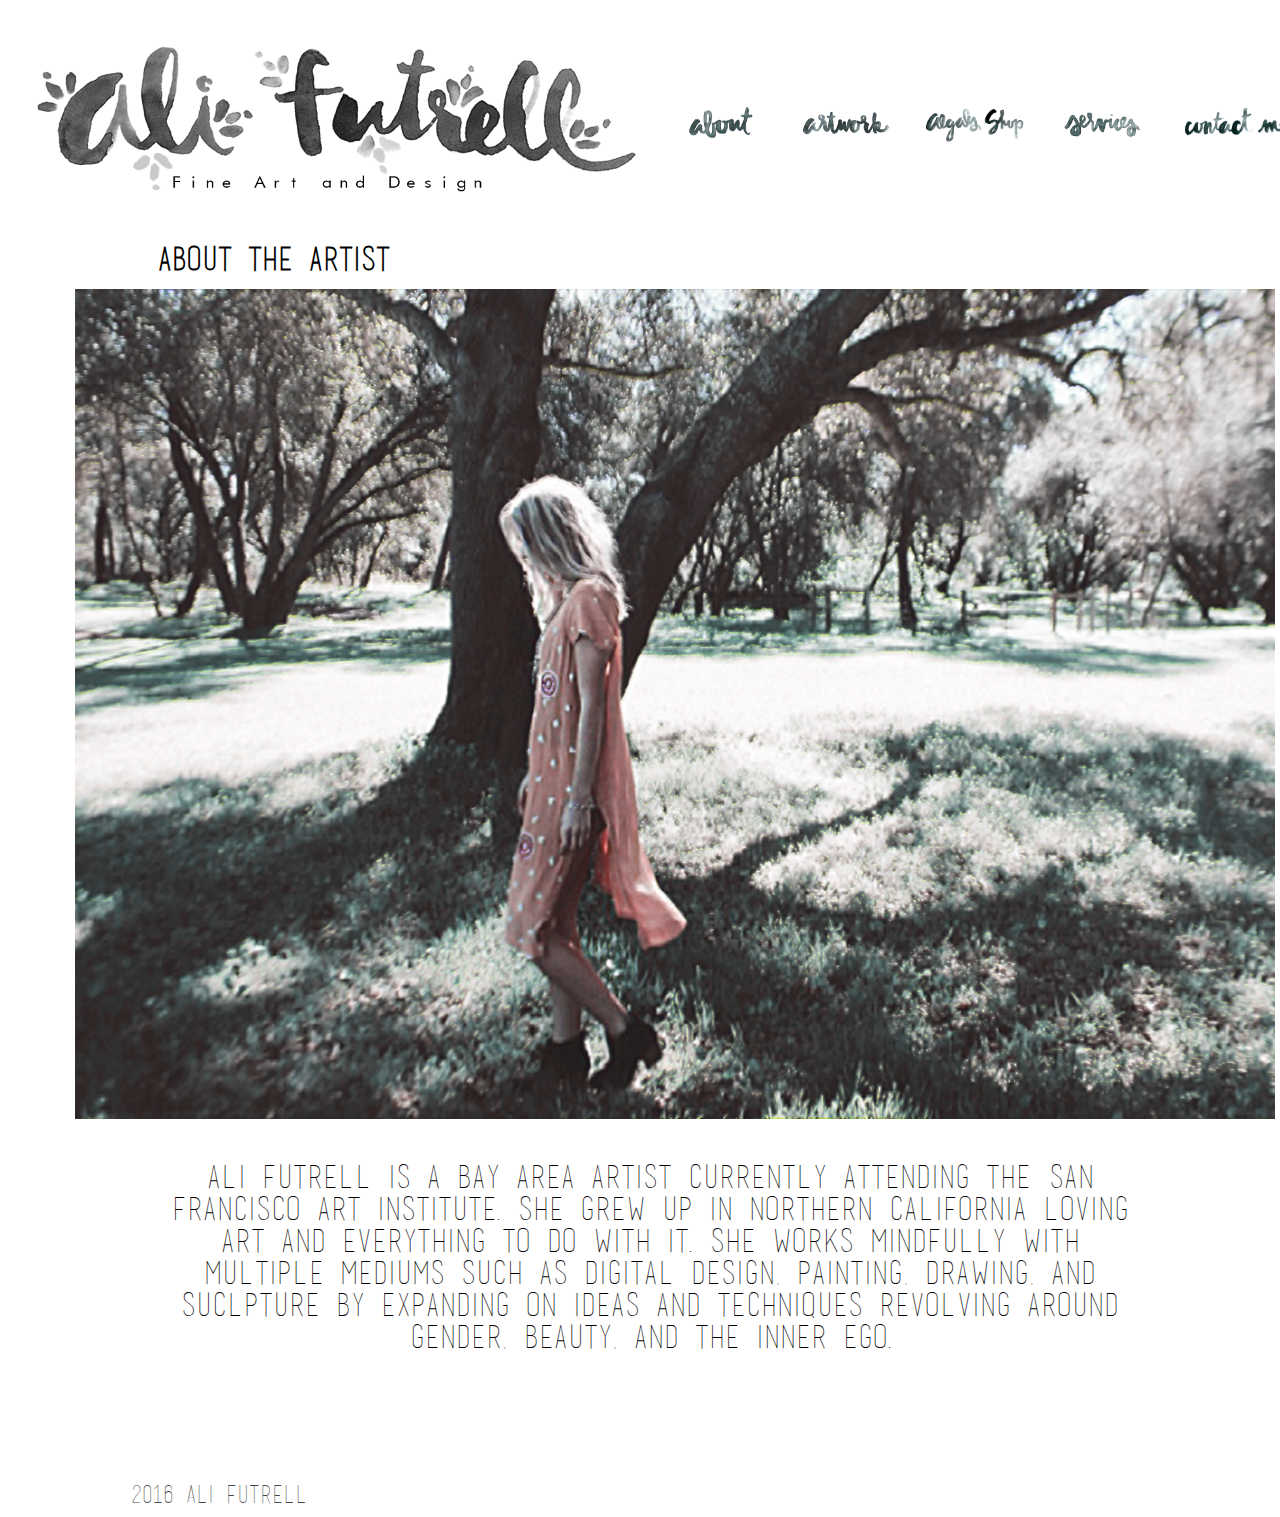
<file: index.html>
<!doctype html>
<html lang="en-us">
<head>
<style>
@font-face {
    font-family: "basic title font";
    src: url(Fonts/basictitlefont.ttf);
}

div {
    font-family: "basic title font";
}

</style>
<meta charset="UTF-8">

  <!--<meta name="viewport" content="width=device-width, initial-scale=1">
  <link rel="stylesheet" href="http://maxcdn.bootstrapcdn.com/bootstrap/3.3.6/css/bootstrap.min.css">
  <script src="https://ajax.googleapis.com/ajax/libs/jquery/1.12.0/jquery.min.js"></script>
  <script src="http://maxcdn.bootstrapcdn.com/bootstrap/3.3.6/js/bootstrap.min.js"></script>-->
  
 <link href="https://fonts.googleapis.com/css?family=Megrim|Shadows+Into+Light" rel="stylesheet" type="text/css">
<link type="text/css" rel="stylesheet" href="mystyle.css" media="screen">
<link href="http://fonts.googleapis.com/css?family=Reenie+Beanie|Zeyada|Amatic+SC" rel="stylesheet" type="text/css">
<link href="http://fonts.googleapis.com/css?family=Amatic+SC:400,700" rel="stylesheet" type="text/css"> 
<title>Ali Futrell | About</title>
</head>

<body>
<div class="page-wrapper-about">

	<header class="headbanner">
		<img id="banner" src="Images/NewBanner2.jpg" alt="banner" width="650px" height="190px"/>
	</header>

<section>
	<h1 id="aboutheading"> About the Artist </h1>

    <nav class="nav bar">
    	<ul>
        	<li><a href="index.html"><img src="Images/about.png" width="90px" height="50px" /></a></li>
            <li><a href ="Pages/art.html"><img src="Images/artwork.png" width="90px" height="50px" /></a></li>
            <li><a href ="Pages/algalsshop.html"><img src="Images/algalssgop.png" width="100px" height="50px" /></a></li>
			<li><a href ="Pages/services.html"><img src="Images/Untitled-2.png" width="90px" height="50px" /></a></li>
			<li><a href ="Pages/contactme.html"><img src="Images/contactme.png" width="115px" height="50px" /></a></li>
     	</ul>
    </nav>
    
    
    
<!--<nav class="navbar navbar-inverse" style="border: none">
  <div class="container-fluid">
    <div class="navbar-header">
     
    </div>
    <ul class="nav navbar-nav">
      <li><a href="AliFutrell2016.html" class="aboutnav">About</a></li>
      <li class="dropdown"><a class="dropdown-toggle" data-toggle="dropdown" href="Pages/art.html" style="background-color: #ffffff; font-color: #000000; border:none">Artwork<span class="caret"></span></a>
        <ul class="dropdown-menu">
          <li><a href="Pages/painting.html">Painting</a></li>
          <li><a href="Pages/digitalcollage.html">Digital Collage</a></li>
          <li><a href="Pages/watercolor.html">Watercolor</a></li>
        </ul>
      </li>
      <li><a href="Pages/algalsshop.html">Algals Shop</a></li>
      <li class="dropdown"><a class="dropdown-toggle" data-toggle="dropdown" style="background-color: #ffffff; border: none" href="#">Services<span class="caret"></span></a>
             <ul class="dropdown-menu">
<li><a href="#">Comissions</a></li>
<li><a href="#">Events</a></li>
</ul>
</li>
     <li><a href="Pages/contactme.html" class="contactnav">Contact Me</a></li>      
    </ul>
  </div>
</nav>-->
  
    
    
    
    
    
   
    
    
    
<div id="about">
		<p>  Ali Futrell is a bay area artist currently attending the San Francisco Art Institute. She grew up in Northern California loving art and everything to do with it. She works mindfully with multiple mediums such as digital design, painting, drawing, and suclpture by expanding on ideas and techniques revolving around gender, beauty, and the inner ego.  </p> 
</div>
	
<div>
	<figure id="me">
    	<img src="Images/walking.jpg" width="1200em" height="830em" alt="me"/>
    </figure>
</div>

<p id="footer">2016 ALI FUTRELL	</p>
</section>
</div>
</body>
</html>
</file>
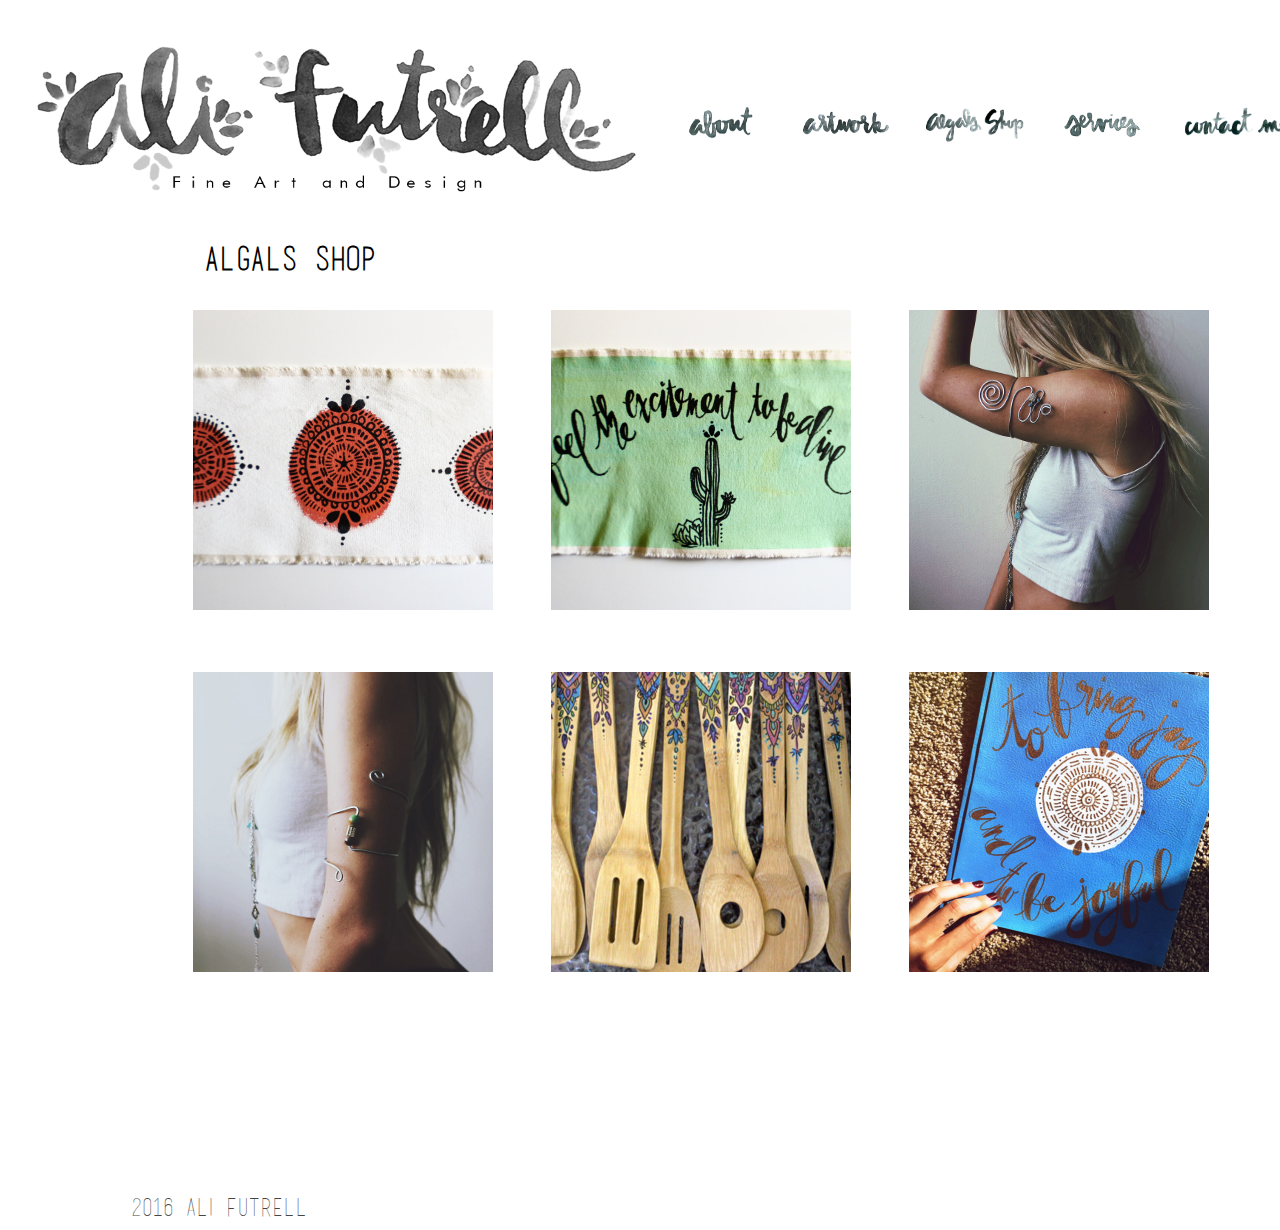
<file: algalsshop.html>
<!doctype html>
<html>
<head>
<meta charset="UTF-8">
<style>
@font-face {
    font-family: "basic title font";
    src: url(../Fonts/basictitlefont.ttf);
}

div {
    font-family: "basic title font";
}
</style>
<link href='https://fonts.googleapis.com/css?family=Megrim|Shadows+Into+Light' rel='stylesheet' type='text/css'>
<link type="text/css" rel="stylesheet" href="../mystyle.css" media="screen">
<link href="http://fonts.googleapis.com/css?family=Reenie+Beanie|Zeyada|Amatic+SC" rel="stylesheet" type="text/css">
<link href="http://fonts.googleapis.com/css?family=Amatic+SC:400,700" rel="stylesheet" type="text/css"> 
<title>Ali Futrell | Algals Shop</title>
</head>


<body>
<div class="page-wrapper-algals">

	<header class="headbanner">
		<img id="banner" src="../Images/NewBanner2.jpg" alt="banner" width="650px" height="190px"/>
</header>
 <section>
  <h1 class="algalsheading">Algals Shop</h1>
    <nav>
		<ul>

			<!--<li><a href="../AliFutrell2016.html">About</a></li>

			<li><a href ="art.html">Art</a></li>

			<li><a href ="algalsshop.html">Algals Shop</a></li>

			<li><a href="links.html">Services</a></li>

			<li><a href ="contactme.html">Contact Me</a></li>-->
            
            <li><a href="../index.html"><img src="../Images/about.png" width=" 90px" height="50px"/></a></li>
            <li><a href ="art.html"><img src="../Images/artwork.png" width="90px" height="50px"/></a></li>
            <li><a href ="algalsshop.html"><img src="../Images/algalssgop.png" width="100px" height="50px" /></a></li>
			<li><a href ="services.html"><img src="../Images/Untitled-2.png" width="90px" height="50px" /></a></li>
			<li><a href ="contactme.html"><img src="../Images/contactme.png" width="115px" height="50px" /></a></li>

			

		</ul>

	</nav>
    
        <table id="images" width="4%">
  <tr>
    <td><a href="https://www.etsy.com/listing/285820301/mandala-banner?ref=listing-shop-header-1"><img src="../Images/square_circles.jpg" width="300px" height="300px"/></a></td>
    <td><a href="https://www.etsy.com/listing/285819429/feel-the-excitement-to-be-alive-banner?ref=listing-shop-header-2"><img src="../Images/square_cactus.jpg" width="300px" height="300px"/></a></td>
    <td><a href="https://www.etsy.com/listing/264364402/beaded-spiral-arm-band?ref=shop_home_listings"><img src="../Images/IMG_3137.jpeg" width="300px" height="300px"/></a></td> 
  </tr>
  <tr>
    <td><a href="https://www.etsy.com/listing/264260857/beaded-arm-band?ref=listing-shop-header-3"><img src="../Images/IMG_6965.JPG" width="300px" height="300px"/> </a></td>
    <td><a href="https://www.etsy.com/listing/243831290/henna-designed-cooking-utensil?ref=shop_home_listings"><img src='../Images/square_spoons.jpg' width="300px" height="300px"/></a></td> 
    <td><a href="https://www.etsy.com/listing/263783389/inspo-mandala-folder?ref=shop_home_listings"><img src="../Images/square_folder.jpg" width="300px" height="300px"/></a></td>
  </tr>
</table>
    	<!--<p class="algallink"><a href="https://www.etsy.com/shop/Algals?ref=hdr_shop_menu">| Click here to shop |</a></p>-->
        <p id="footer">2016 ALI FUTRELL	</p>
    </section>
    </div>
</body>
</html>
</file>
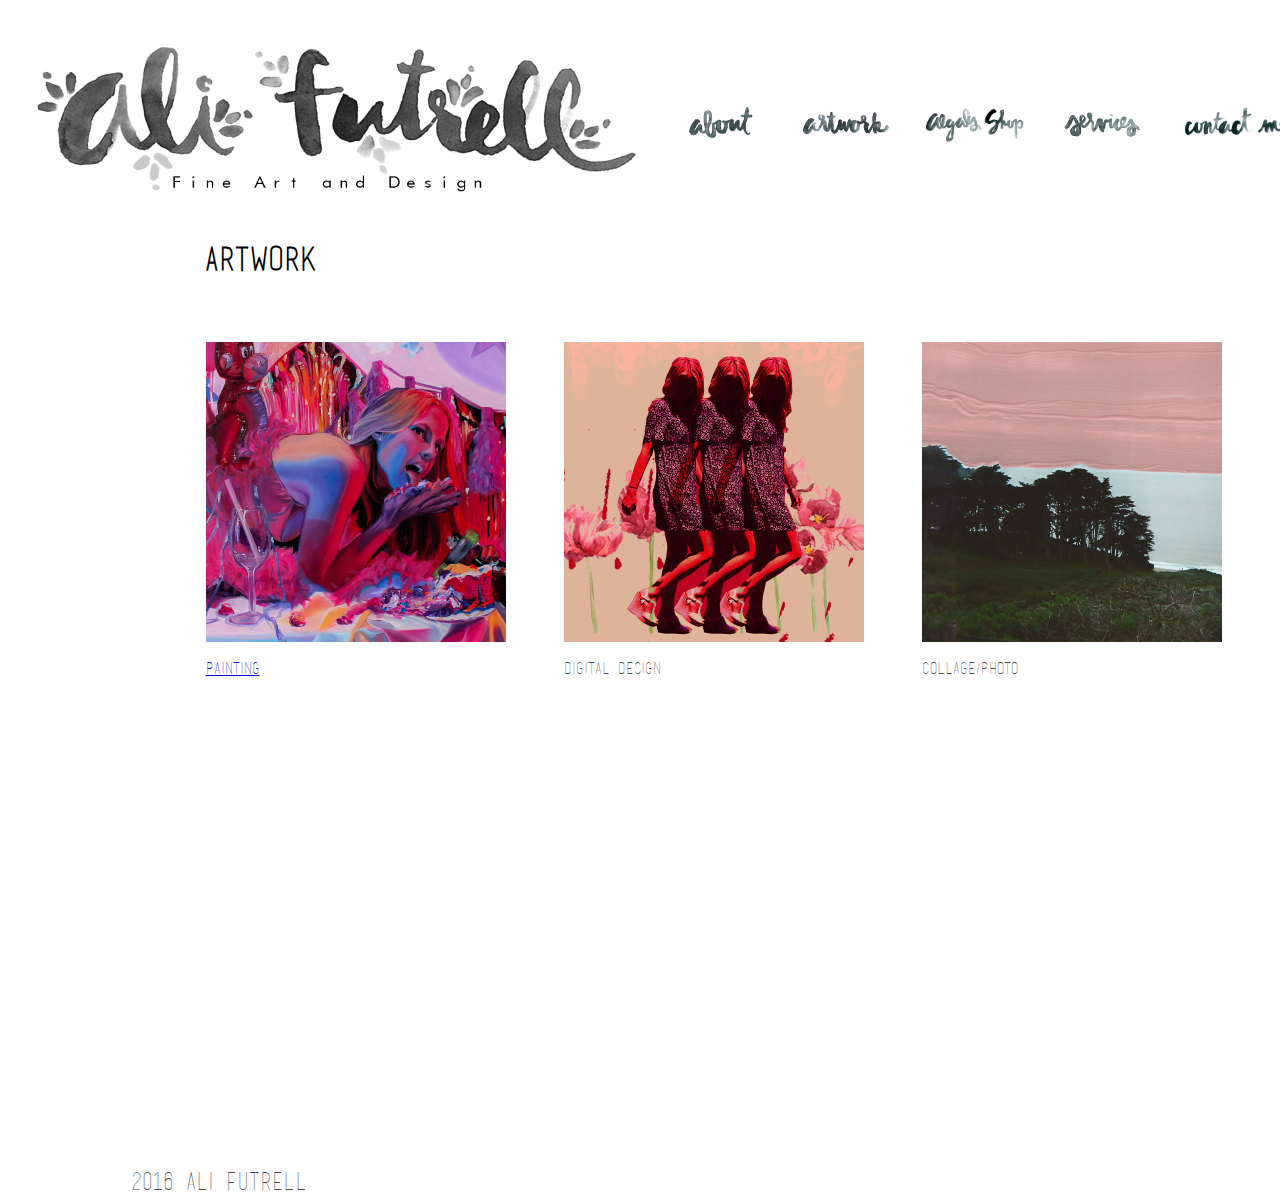
<file: art.html>
<!DOCTYPE HTML>
<html>
<head>
<style>
@font-face {
    font-family: "basic title font";
    src: url(../Fonts/basictitlefont.ttf);
}

div {
    font-family: "basic title font";
}
</style>
<meta charset="UTF-8">
<script type="text/javascript" src="Processing.js"></script>
<link a href="../mystyle.css" rel="stylesheet" type="text/css">
<link href="https://fonts.googleapis.com/css?family=Megrim|Shadows+Into+Light" rel="stylesheet" type="text/css">
<link type="text/css" rel="stylesheet" href="../mystyle.css" media="screen">
<link href="http://fonts.googleapis.com/css?family=Reenie+Beanie|Zeyada|Amatic+SC" rel="stylesheet" type="text/css">
<link href="http://fonts.googleapis.com/css?family=Amatic+SC:400,700" rel="stylesheet" type="text/css"> 
 <title> Ali Futrell | Art</title>
</head>

<body>
	<div class="page-wrapper-art">

		<header class="headbanner">
			<img id="banner" src="../Images/NewBanner2.jpg" alt="banner" width="650px" height="190px"/>
		</header>
 
 <section>
 		<h1 class="artheading">Artwork</h1>
		<nav>
			<ul>
			<li><a href="../index.html"><img src="../Images/about.png" width="90px" height="50px"/></a></li>			
			<li><a href ="art.html"><img src="../Images/artwork.png" width=" 90px" height="50px"/></a></li>
			<li><a href ="algalsshop.html"><img src="../Images/algalssgop.png" width=" 100px" height="50px"/></a></li>
			<li><a href ="services.html"><img src="../Images/Untitled-2.png" width="90px" height="50px"/></a></li>
			<li><a href ="contactme.html"><img src="../Images/contactme.png" width="115px" height="50px"/></a></li>
			</ul>
		</nav>

	
	<article>
		
		<div id="art">
			<p></p>
		</div>
		
	<table id="artimages" style="width:100%">
  		<tr>
    		<td><a href="painting_album.html">
            <img src="../Images/square_cake.jpg" width="300px" height="300px"/><p class="label"> Painting </p></a></td>
            
    		<td>
            <img src="../Images/square_digitaldesign.jpg" width="300px" height="300px"/><p class="label">Digital Design</p></td>
            
    		<td>
            <img src="../Images/square_pinkocean.jpg" width="300px" height="300px"/><p class="label">Collage/Photo</p></td> 
  		</tr>
    </table>
      
      
     
      <!--
  		<tr>
    		<td>
            <img src="../Images/IMG_1872.JPG" width="310px" height="380px"/> <p class="label">Promotions</p></td>
    		
            <td>
            <img src="../Images/gratefulcover.jpg" width="350px" height="380px"/><p class="label"> Typography</></td> 
   		 	
            <td>
            <img src="../Images/nails.jpeg" width="330px" height="380px"/></a><p class="label">Mixed Media</p></td>
  		</tr>-->
	

    
    
    <!--<h2 id="paintings"></h2>
		<div id="artimages">
			<div id="art1">
			<img src="../Images/red.JPG" alt="red" width="650px" height="400px"/>
				<p id="title">"Red" Photo with film <em>2015</em></p>
		</div>
		
		<div id="art2">
       	 <img src="../Images/pinkocean.JPG" alt="pinkocean" width="600px" height="400px"/>
			<p id="title">"Pink Ocean" Photo with film <em>2015</em></p>
		</div>
        
        <div id="art2">
       	 <img src="../Images/traingles.JPG" alt="triangles" width="600px" height="400px"/>
			<p id="title">"Lines" Photo with film and Pen <em>2015</em></p>
		</div>-->
       
       
       </article>
       
        <p id="footer">2016 ALI FUTRELL	</p>
		
</section>
	
</div>
</body>
</html>
</file>
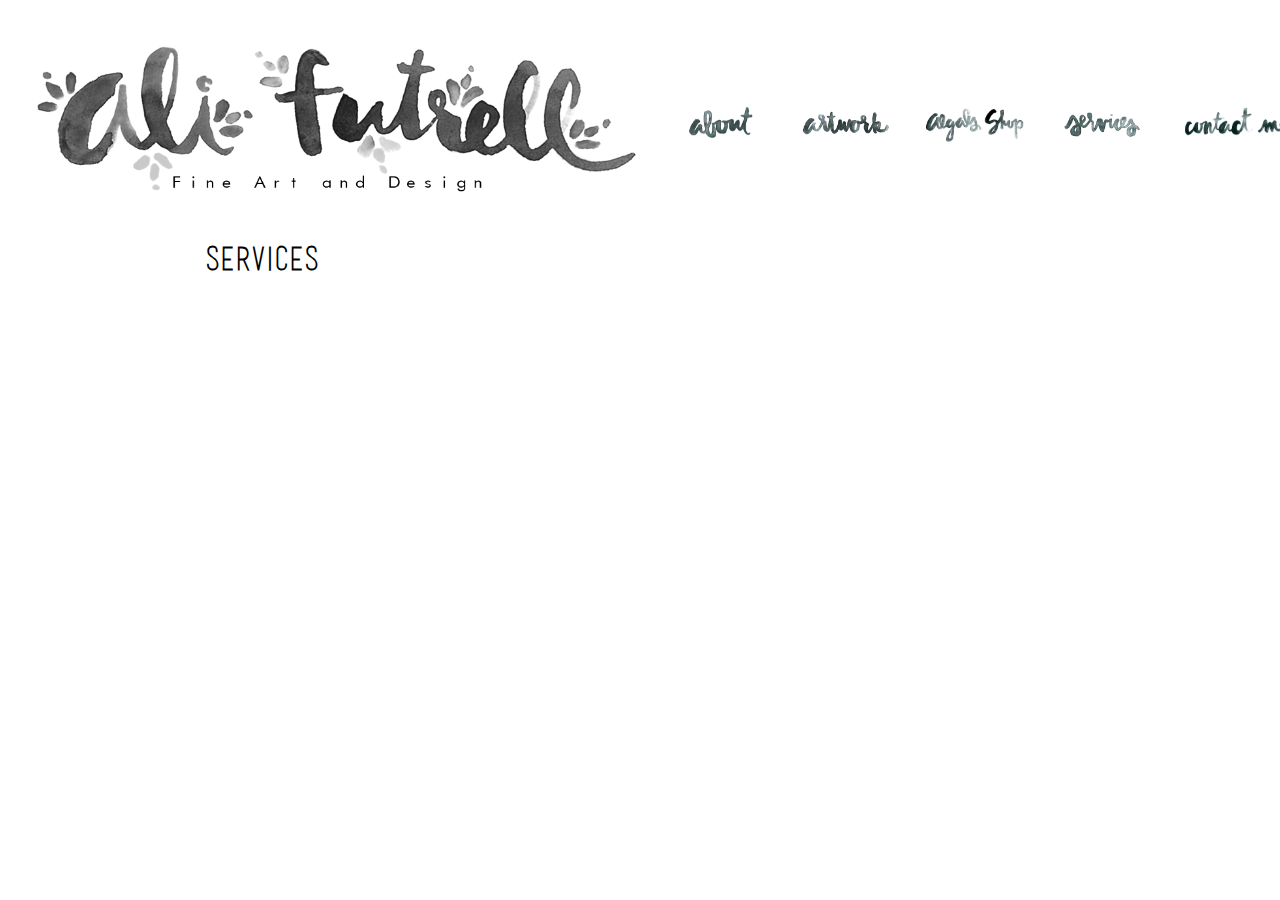
<file: services.html>
<!doctype html>
<html>
<head>
<style>
@font-face {
    font-family: "basic title font";
    src: url(../Fonts/basictitlefont.ttf);
}

div {
    font-family: "basic title font";
}
</style>
<meta charset="UTF-8">
<link href="https://fonts.googleapis.com/css?family=Megrim|Shadows+Into+Light" rel="stylesheet" type="text/css">
<link type="text/css" rel="stylesheet" href="mystyle.css" media= "screen">
<link href="http://fonts.googleapis.com/css?family=Reenie+Beanie|Zeyada|Amatic+SC" rel="stylesheet" type="text/css">
<link href="http://fonts.googleapis.com/css?family=Amatic+SC:400,700" rel="stylesheet" type="text/css">
<link href="../mystyle.css" rel="stylesheet" type="text/css">
<title>Ali Futrell | Services</title>

</head>

<body>
<div class="page-wrapper-services">

	<header class="headbanner">
		<img id="banner" src="../Images/NewBanner2.jpg" alt="banner" width="650px" height="190px"/>
	</header>

<section>
	<h1 id="servicesheading"> Services </h1>

    <nav>
    	<ul>
        	<li><a href="../index.html"><img src="../Images/about.png" width="90px" height="50px" /></a></li>
            <li><a href="art.html"><img src="../Images/artwork.png" width="90px" height="50px" /></a></li>
            <li><a href="algalsshop.html"><img src="../Images/algalssgop.png" width="100px" height="50px" /></a></li>
			<li><a href="services.html"><img src="../Images/Untitled-2.png" width="90px" height="50px" /></a></li>
			<li><a href="contactme.html"><img src="../Images/contactme.png" width="115px" height="50px" /></a></li>
     	</ul>
    </nav>
    
    </section>
    <!--
    <p> 
    	<ul class="servicesoffered" style="list-style-type:none">
        	<li>Mural Painting</li>
            <li>Logo/Business Card Design</li>
            <li>Henna Party</li>
            <li>Painting Comission</li>
         </ul>
    </p>
    
    
    <p id="footer">2016 ALI FUTRELL	</p>
    </div>
    -->
</body>
</html>
</file>
<file: mystyle.css>
@charset "UTF-8";
/* CSS Document
<link href='http://fonts.googleapis.com/css?family=Reenie+Beanie|Zeyada|Amatic+SC' rel='stylesheet' type='text/css'>

 */
 body {
	 background-color:#fffff;
	 width: 100%;
	 height: 700%;
	 postition: absolute;
	 
	
	
 }
.page-wrapper-about {
	width:50%;
	height: 200%;
	margin-left: 20%;
	padding:0 13px;
	position:relative;
	border-left:1px solid #ffffff;
	border-right:1px solid #ffffff;
	color:#454545;
	text-align:left;
}

#footer {
	font-size: 1.5em;
	margin-top:30%;
	margin-bottom: 0%;
	margin-left: -23%;
	
}

#banner {
	  margin-left: -78%;
	 margin-right: 40%; 
}
	

.headbanner {
	 margin-top: 1%;
	 margin-bottom: 10%;
	 margin-left: 9%;
	 margin-right: 20%; 
	 padding: 10px;
	 
 } 

										/*NAV*/
	nav ul { 
	display:inline-block;
	 list-style-type: none;
	 margin-left: 62%;
	 margin-right: -680%;
	 margin-bottom: 49%;
	 margin-top: -29%;
	 padding: 0px;
}

nav ul li { 
	 float: left;
	 margin-right: 2em;
}

nav ul li a { 
	 text-decoration: none; /* no underline */
	 color: #9BAAAD; /* dark pink */
	 border: 1px double white ; /* light green*/
	 border-top-left-radius: .25em .25em; /* rounded corner! */
	 border-top-right-radius: .25em .25em; /* another rounded corner! */ 
}	

nav ul li a:hover, nav ul li a:focus { 
	 color: #3D4344; 
	 font-weight: bold;
	 opacity: 0.4;
    filter: alpha(opacity=40); /* For IE8 and earlier */
	 }
	 							                                /*ABOUT*/

#aboutheading {
	font-size: 2em;
	 font-family: "basic title font";
	 color: black; 
	 margin-top: -6%;
	 margin-bottom: 11%;
	 margin-left: -18%;
	 margin-right: 20%;
	 position: absolute;
	 }
	 
#me {
	 
	 margin-top: -29%;
	 margin-bottom: 2%;
	 margin-left: -32%;
	 margin-right: 40%;
	 list-style-position: inside;
	 width: 8%;
     float: left;
	 height: 10em;
	 text-align: center;
	 padding: 10px;
	 position: absolute;
	 
}

#about {
	 float:left;
	 margin-top:100%;
	 margin-bottom: 2%;
	 margin-left: -20%;
	 margin-right: 15%;
	 font-size: 2em;
	 font-family: "basic title font";
	 color: black; 
	 width: 150%;
	 height: 10em;
	 text-align: center;
     padding: 20px;
	 }
	 
	 						                              /* ART */
.page-wrapper-art {
	width:50%;
	height: 100%;
	margin-left: 20%;
	padding:0 13px;
	position:relative;
	border-left:1px solid #ffffff;
	border-right:1px solid #ffffff;
	color:#454545;
	text-align:left;
}
							
.artheading {
	 font-size: 2em;
	 font-family: "basic title font";
	 color: black; 
	 margin-top: -6%;
	 margin-bottom: 11%;
	 margin-left: -11%;
	 margin-right: 20%;
	 position: absolute;
	 float: left;
	 }
	 
#art {
	 float:left;
	 margin-top: -25%;
	 margin-bottom: -20%;
	 margin-left: -15%;
	 margin-right: 15%;
	 font-size: 1.4em;
	 font-family: 'Shadows Into Light', cursive;
	 color: black; 
	 width: 154%;
	 height: 10em;
	 text-align: center;
     padding: 20px;
	 
	}
     
	#artimages {
		align-content:center;
		margin-top: -25%;
		margin-bottom: 70%;
		margin-left: -16%;
		
		contrast: 100%;
}
	
#artimages:hover {
   -webkit-filter: none;
   -moz-filter: none;
   -ms-filter: none;
   filter: none;
}
		

#paintings {
	font-size: 3em;
     font-weight: bold;
	 font-family: "basic font title";
	 color: black; 
	 margin-top: -12%;
	 margin-bottom: 5%;
	 margin-left: -8%;
	 margin-right: 80%;
	
	 


}

.label {
	text-decoration:none;
	
}

#art1 {
	float:left;
	margin: auto;
	margin-top: 16%;
	margin-bottom: 2%;
	margin-left: 42%;
	margin-right: 5%;
	font-family: 'Shadows Into Light';
	font-size:1.5em;
	font-weight: bold;
}

#art2 {
	float:left;
	margin: auto;
	margin-top: 5%;
	margin-bottom: 2%;
	margin-left: 42%;
	margin-right: 5%;
	font-family: 'Shadows Into Light';
	font-size:1.5em;
	font-weight: bold;
}


	

                                            /*PAINTINGS PAGE*/
											

					/*ALGALS   SHOP*/
	.page-wrapper-algals {
	width:50%;
	height: 50%;
	margin-left: 20%;
	padding:0 13px;
	position:relative;
	border-left:1px solid #ffffff;
	border-right:1px solid #ffffff;
	color:#454545;
	text-align:left;
}
									
											
	.algalsheading {   
	font-size: 2em;
	 font-family: "basic title font";
	 color: black; 
	 margin-top: -6%;
	 margin-bottom: 11%;
	 margin-left: -11%;
	 margin-right: 20%;
	 position: absolute;
	 }
	 
	 .algallink {
		 float: left;
		 margin-top: 10%;
		 margin-bottom:0%;
		 margin-left: 26%;
		 margin-right:6%;
		 font-family: 'Shadows Into Light', cursive;
		 font-size: 2em;
		 font-color: #000000;
		 
	 }
#images:hover {
	 color: #C3E6F8; 
	 font-weight: lighter;
	 }								
	
	#images{
		align-content:center;
		margin-top: -30%;
		height: 400px;
		margin-left: -18%;
	}
	
	td {
		padding:28px;
		margin-top: 30%;
		margin-bottom: 10%;
		
	}
	td a:hover {
		color: #3D4344; 
	 font-weight: bold;
	 opacity: 0.4;
    filter: alpha(opacity=40); /* For IE8 and earlier */
	}
	
													         /*SERVICES*/
	.page-wrapper-services {
	width:50%;
	height: 80%;
	margin-left: 20%;
	padding:0 13px;
	position:relative;
	border-left:1px solid #ffffff;
	border-right:1px solid #ffffff;
	color:#454545;
	text-align:left;
}
																									
	#servicesheading { font-size: 2em;
	 font-family: "basic title font";
	 color: black; 
	 margin-top: -6%;
	 margin-bottom: 11%;
	 margin-left: -11%;
	 margin-right: 20%;
	 position: absolute;
	 }
	

	
	.servicesoffered {
		margin-left: -20%;
		text-decoration: none;
		margin-right: 20%;
		margin-bottom: -10%;
		margin-top:-25%;
		font-size: 2em;
	}
		
														
													        /*CONTACT ME*/
													 
.page-wrapper-contact {
	width:50%;
	height: 100%;
	margin-left: 20%;
	padding:0 13px;
	position:relative;
	border-left:1px solid #ffffff;
	border-right:1px solid #ffffff;
	color:#454545;
	text-align:left;
}
	 
#contactheading {
	font-size: 2em;
	 font-family: "basic title font";
	 color: black; 
	 margin-top: -6%;
	 margin-bottom: 11%;
	 margin-left: -11%;
	 margin-right: 20%;
	 position: absolute;

	 }

	 
#contact {
	 margin-top: 8%;
	 margin-bottom: 2%;
	 margin-left: -12%;
	 margin-right:100%;
	 font-size: 2em;
     font-family: 'basic title font', cursive;
	 color: black; 
	 width: 50%;
     float: left;
	 height: 8em;
	 text-align: left;
     padding: 5px;
	 position: absolute;
}

#sketch {
	margin-left: 55%;
	margin-top: -35%;
}

#icons {
	margin-top: -20%;
	margin-left: -12%;
}

 															/* DROP DOWN DIV*/
/*.aboutnav	 {
	font-color: #000000;
}
												
div {background-color: #ffffff;
border: none;
}
div a {
    text-decoration: none;
    color: white;
    font-size: 13px;
    padding: 5px;
    display:inline-block;
}
 a:hover{
	font-color: #000000;
}
ul {
  display: inline;
  margin:0;
  padding: 0;
}
ul li {display: inline-block;}
ul li:hover {background-color: #FFFFFF;
font-color:#000000;
font-weight: bold;
}
ul li:hover ul {
	font-color: #000000;
	font-weight: bold;
	
	}
ul li ul {
  position: absolute;
  width: 90px;
  display: none;
}
ul li ul li { 
  font-display:bold; 
   
}
ul li ul li a {font-display: bold} 
ul li ul li:hover {font-display:bold;
font-color:black;

}											
												
.navbar a:hover{
	border: none;
	font-color: #000000;
	
	
}

.dropdown-toggle a:hover, .dropdown-toggle a:focus {
	background-color: #ffffff;
	font-color: #000000;
}

.dropdown-menu {
	background-color: #ffffff;
}

a:link, a:visited {
    background-color: #ffffff;
	font-color: #000000;
    color: black;
    padding: 14px 20px;
    text-align: center; 
    text-decoration: none;
    display: inline-block;
}
												
*/
</file>
